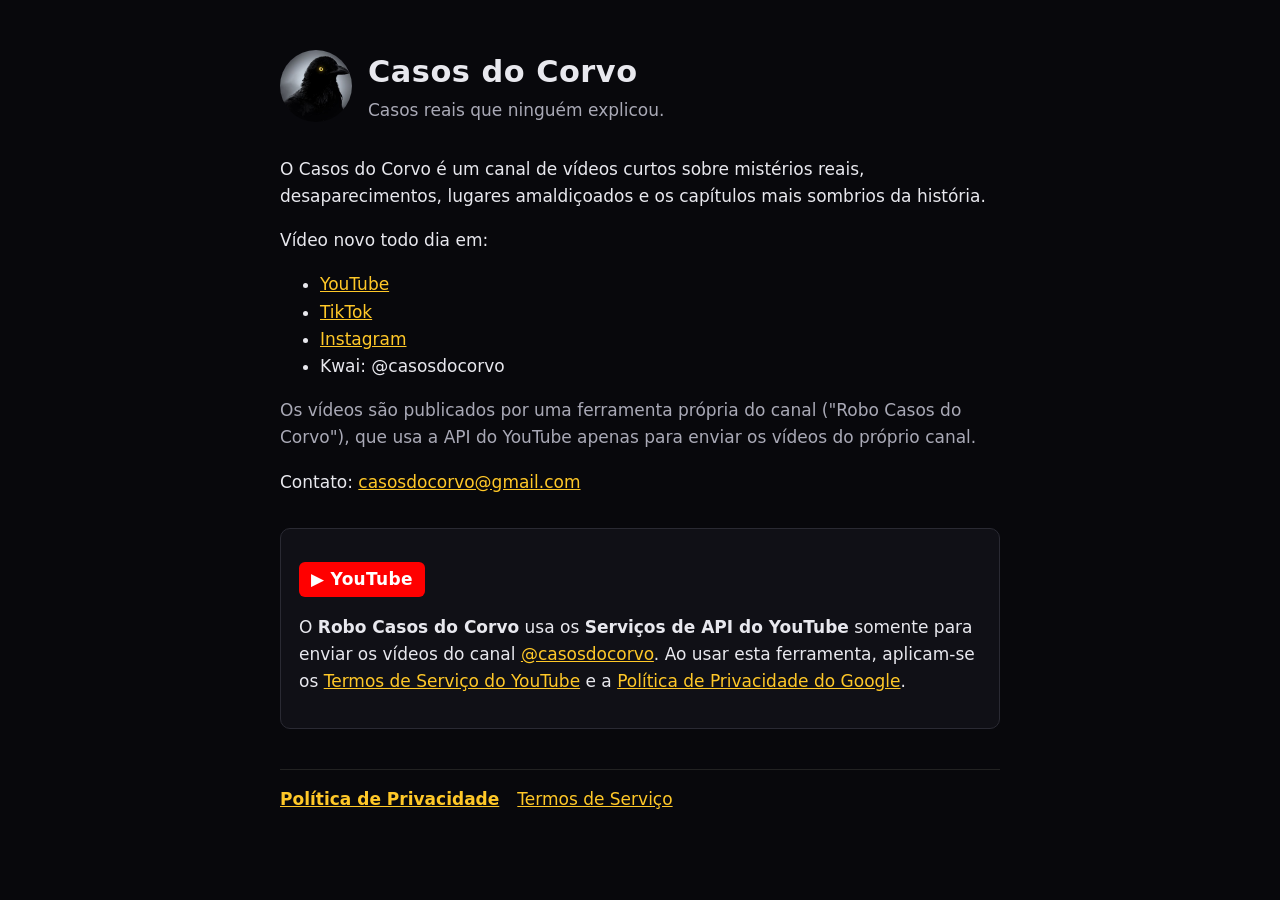
<file: index.html>
<!doctype html><html lang="pt-BR"><head><meta charset="utf-8"><meta name="viewport" content="width=device-width,initial-scale=1">
<title>Casos do Corvo</title><link rel="stylesheet" href="estilo.css"></head><body><main>
<header><img src="corvo.jpg" alt="Corvo com olho dourado"><div><h1>Casos do Corvo</h1><div class="suave">Casos reais que ninguém explicou.</div></div></header>
<p>O Casos do Corvo é um canal de vídeos curtos sobre mistérios reais, desaparecimentos, lugares amaldiçoados e os capítulos mais sombrios da história.</p>
<p>Vídeo novo todo dia em:</p>
<ul>
<li><a href="https://www.youtube.com/@casosdocorvo">YouTube</a></li>
<li><a href="https://www.tiktok.com/@casosdocorvo">TikTok</a></li>
<li><a href="https://www.instagram.com/casosdocorvo/">Instagram</a></li>
<li>Kwai: @casosdocorvo</li>
</ul>
<p class="suave">Os vídeos são publicados por uma ferramenta própria do canal ("Robo Casos do Corvo"), que usa a API do YouTube apenas para enviar os vídeos do próprio canal.</p>
<p>Contato: <a href="mailto:casosdocorvo@gmail.com">casosdocorvo@gmail.com</a></p>
<section class="yt">
<p><span class="yt-marca">&#9654; YouTube</span></p>
<p>O <strong>Robo Casos do Corvo</strong> usa os <strong>Serviços de API do YouTube</strong> somente para enviar os vídeos do canal
<a href="https://www.youtube.com/@casosdocorvo">@casosdocorvo</a>. Ao usar esta ferramenta, aplicam-se os
<a href="https://www.youtube.com/t/terms">Termos de Serviço do YouTube</a> e a
<a href="https://policies.google.com/privacy">Política de Privacidade do Google</a>.</p>
</section>
<nav><a href="privacidade.html"><strong>Política de Privacidade</strong></a><a href="termos.html">Termos de Serviço</a></nav>
</main></body></html>
</file>
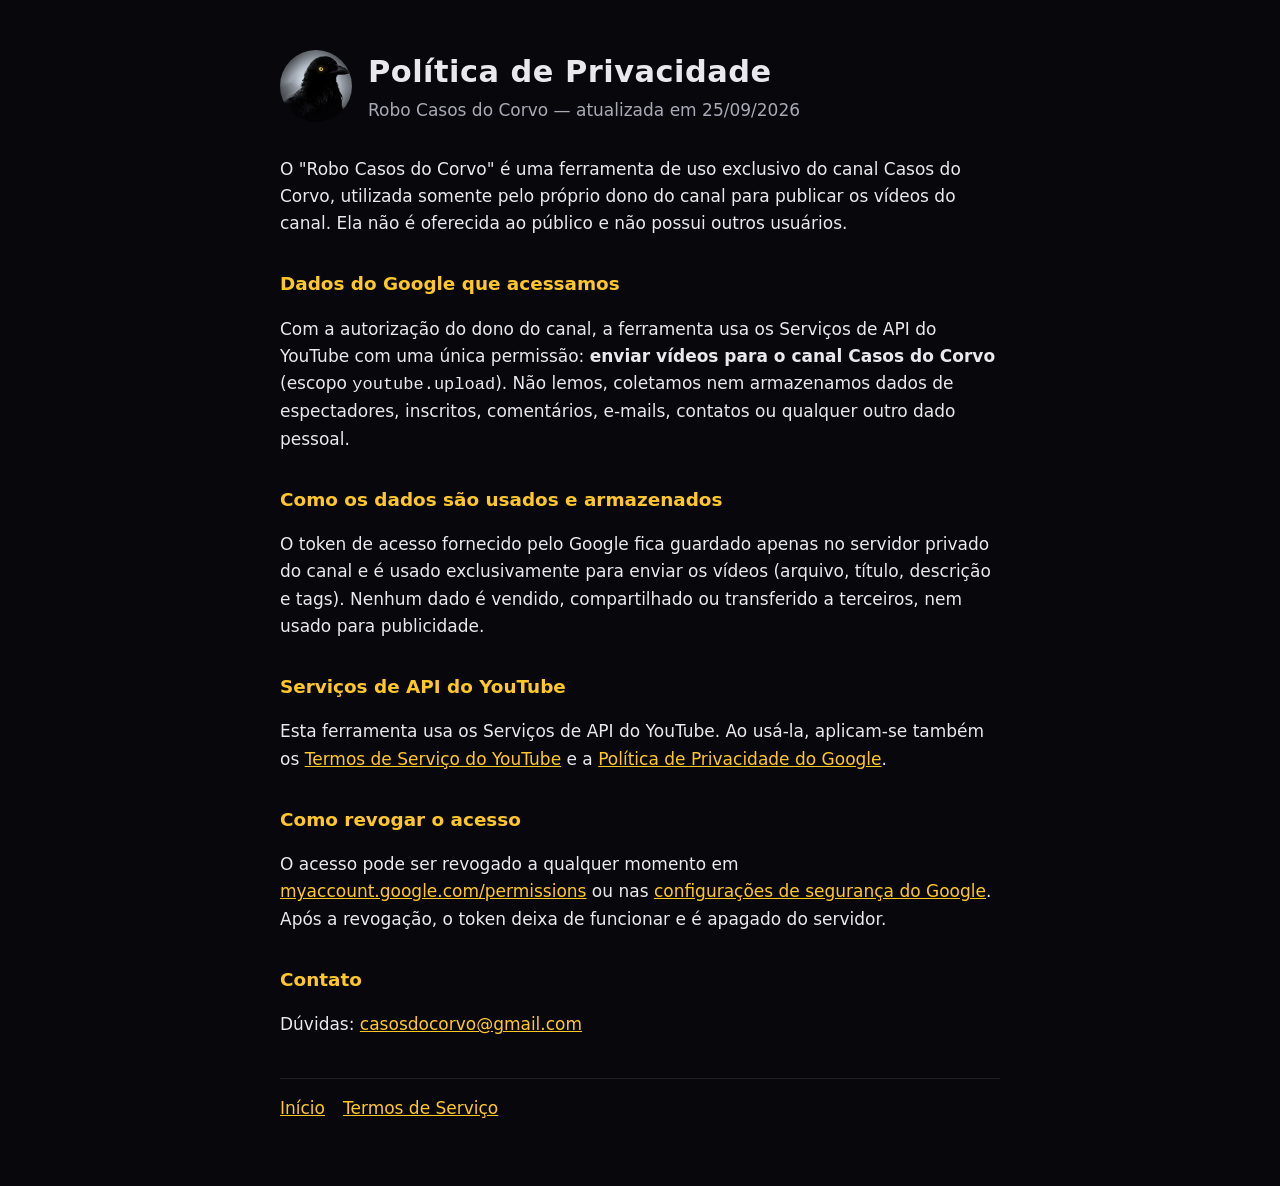
<file: privacidade.html>
<!doctype html><html lang="pt-BR"><head><meta charset="utf-8"><meta name="viewport" content="width=device-width,initial-scale=1">
<title>Política de Privacidade — Casos do Corvo</title><link rel="stylesheet" href="estilo.css"></head><body><main>
<header><img src="corvo.jpg" alt=""><div><h1>Política de Privacidade</h1><div class="suave">Robo Casos do Corvo — atualizada em 25/09/2026</div></div></header>
<p>O "Robo Casos do Corvo" é uma ferramenta de uso exclusivo do canal Casos do Corvo, utilizada somente pelo próprio dono do canal para publicar os vídeos do canal. Ela não é oferecida ao público e não possui outros usuários.</p>
<h2>Dados do Google que acessamos</h2>
<p>Com a autorização do dono do canal, a ferramenta usa os Serviços de API do YouTube com uma única permissão: <strong>enviar vídeos para o canal Casos do Corvo</strong> (escopo <code>youtube.upload</code>). Não lemos, coletamos nem armazenamos dados de espectadores, inscritos, comentários, e-mails, contatos ou qualquer outro dado pessoal.</p>
<h2>Como os dados são usados e armazenados</h2>
<p>O token de acesso fornecido pelo Google fica guardado apenas no servidor privado do canal e é usado exclusivamente para enviar os vídeos (arquivo, título, descrição e tags). Nenhum dado é vendido, compartilhado ou transferido a terceiros, nem usado para publicidade.</p>
<h2>Serviços de API do YouTube</h2>
<p>Esta ferramenta usa os Serviços de API do YouTube. Ao usá-la, aplicam-se também os <a href="https://www.youtube.com/t/terms">Termos de Serviço do YouTube</a> e a <a href="https://policies.google.com/privacy">Política de Privacidade do Google</a>.</p>
<h2>Como revogar o acesso</h2>
<p>O acesso pode ser revogado a qualquer momento em <a href="https://myaccount.google.com/permissions">myaccount.google.com/permissions</a> ou nas <a href="https://security.google.com/settings/security/permissions">configurações de segurança do Google</a>. Após a revogação, o token deixa de funcionar e é apagado do servidor.</p>
<h2>Contato</h2>
<p>Dúvidas: <a href="mailto:casosdocorvo@gmail.com">casosdocorvo@gmail.com</a></p>
<nav><a href="index.html">Início</a><a href="termos.html">Termos de Serviço</a></nav>
</main></body></html>
</file>
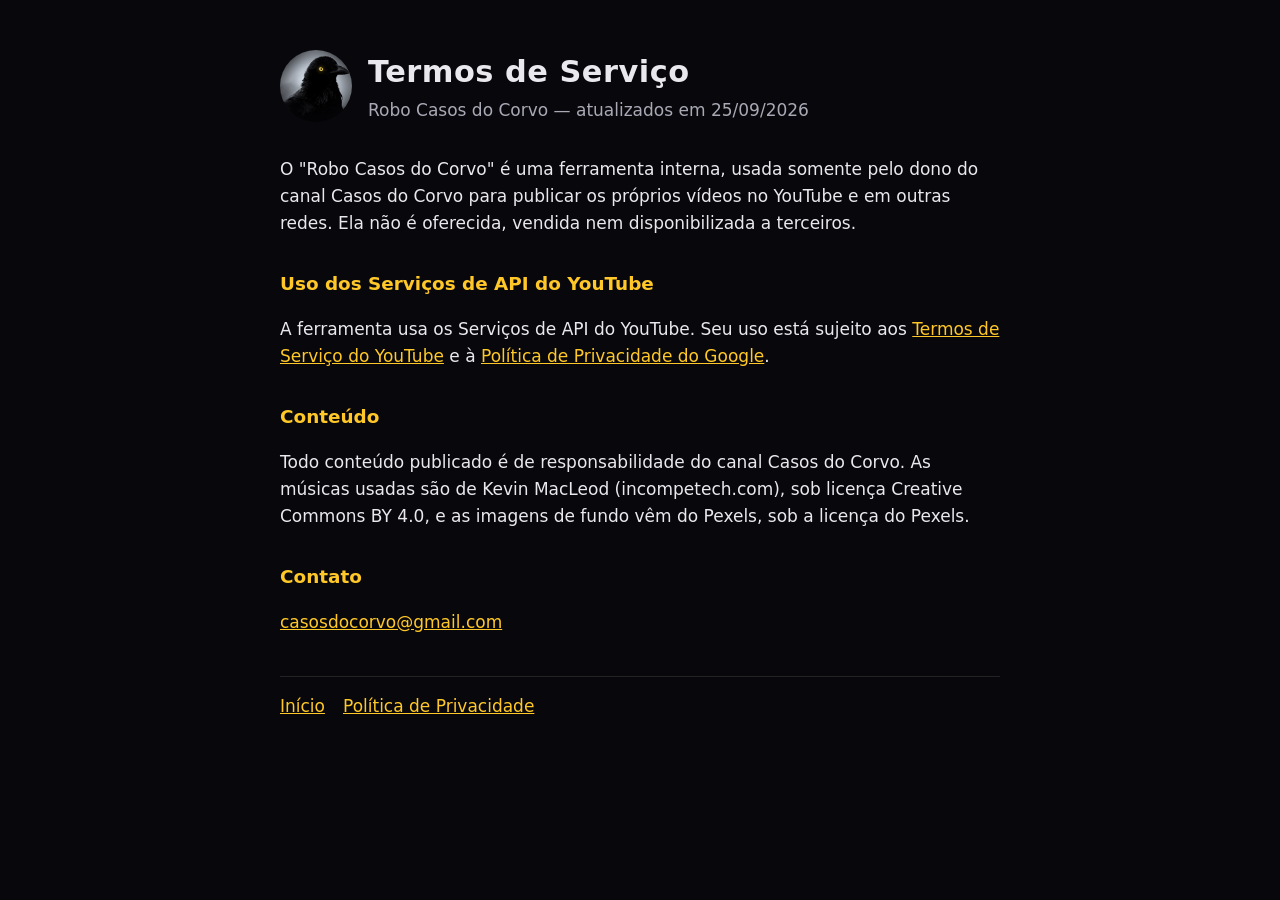
<file: termos.html>
<!doctype html><html lang="pt-BR"><head><meta charset="utf-8"><meta name="viewport" content="width=device-width,initial-scale=1">
<title>Termos de Serviço — Casos do Corvo</title><link rel="stylesheet" href="estilo.css"></head><body><main>
<header><img src="corvo.jpg" alt=""><div><h1>Termos de Serviço</h1><div class="suave">Robo Casos do Corvo — atualizados em 25/09/2026</div></div></header>
<p>O "Robo Casos do Corvo" é uma ferramenta interna, usada somente pelo dono do canal Casos do Corvo para publicar os próprios vídeos no YouTube e em outras redes. Ela não é oferecida, vendida nem disponibilizada a terceiros.</p>
<h2>Uso dos Serviços de API do YouTube</h2>
<p>A ferramenta usa os Serviços de API do YouTube. Seu uso está sujeito aos <a href="https://www.youtube.com/t/terms">Termos de Serviço do YouTube</a> e à <a href="https://policies.google.com/privacy">Política de Privacidade do Google</a>.</p>
<h2>Conteúdo</h2>
<p>Todo conteúdo publicado é de responsabilidade do canal Casos do Corvo. As músicas usadas são de Kevin MacLeod (incompetech.com), sob licença Creative Commons BY 4.0, e as imagens de fundo vêm do Pexels, sob a licença do Pexels.</p>
<h2>Contato</h2>
<p><a href="mailto:casosdocorvo@gmail.com">casosdocorvo@gmail.com</a></p>
<nav><a href="index.html">Início</a><a href="privacidade.html">Política de Privacidade</a></nav>
</main></body></html>
</file>
<file: estilo.css>
:root{--fundo:#08080c;--texto:#e8e8ee;--suave:#a9a9b6;--ouro:#ffc828}
*{box-sizing:border-box}body{margin:0;background:var(--fundo);color:var(--texto);font:17px/1.6 system-ui,-apple-system,"Segoe UI",Roboto,sans-serif}
main{max-width:760px;margin:0 auto;padding:48px 20px 64px}header{display:flex;align-items:center;gap:16px;margin-bottom:32px}
header img{width:72px;height:72px;border-radius:50%}h1{margin:0;font-size:1.9rem;letter-spacing:.5px}h2{color:var(--ouro);font-size:1.15rem;margin-top:2rem}
a{color:var(--ouro)}p,li{color:var(--texto)}.suave{color:var(--suave)}nav{margin-top:40px;border-top:1px solid #222;padding-top:16px}nav a{margin-right:18px}
.yt{margin-top:32px;padding:16px 18px;border:1px solid #2a2a33;border-radius:10px;background:#101016}
.yt-marca{display:inline-block;background:#ff0000;color:#fff;font-weight:700;padding:4px 12px;border-radius:6px;letter-spacing:.3px}
</file>
